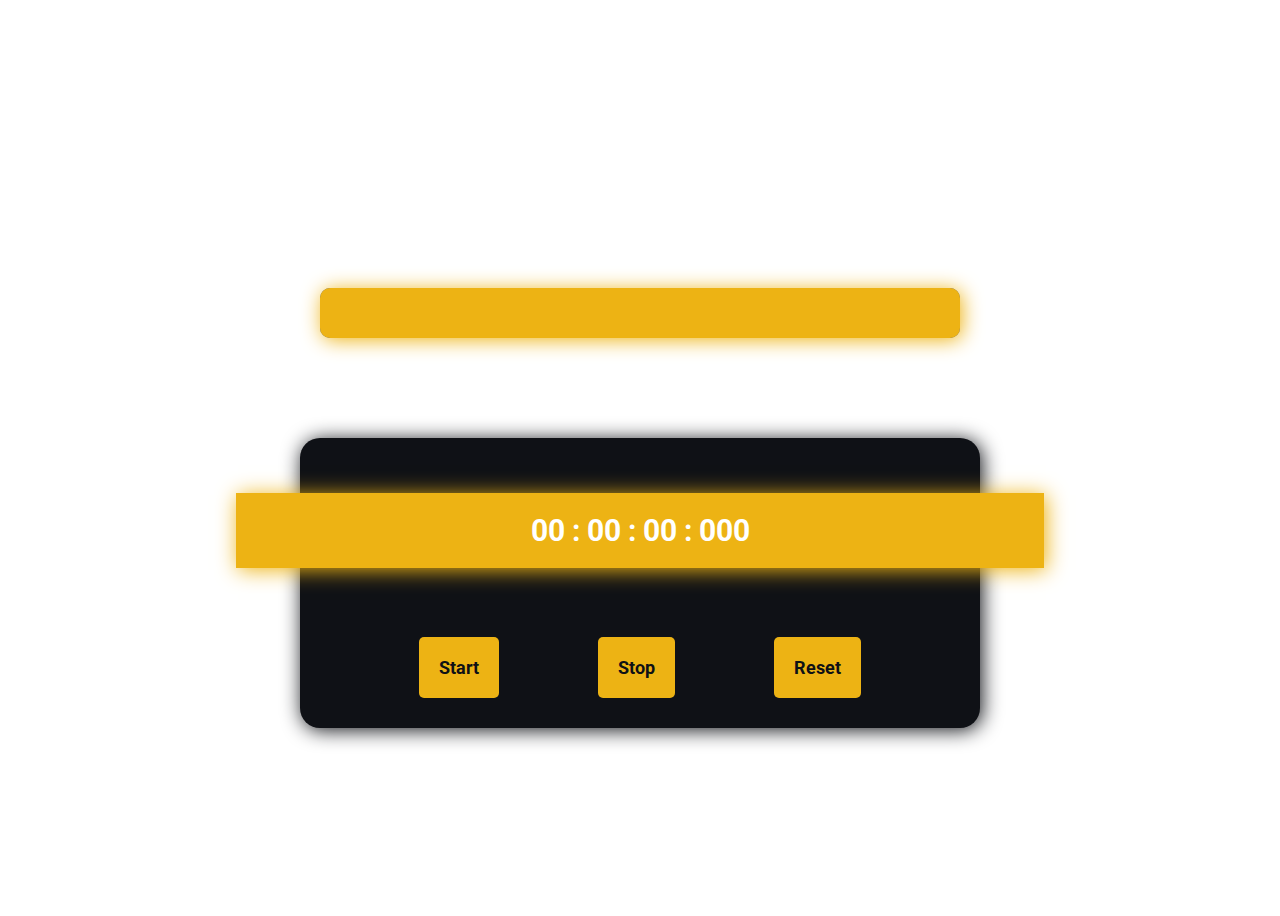
<file: Tema 2/index.html>
<!DOCTYPE html>
<html lang="en">
  <head>
    <title>Tema 2</title>
    <link rel="stylesheet" href="style.css" />
    <script src="stopwatch.js" type="module"></script>
  </head>
  <body>
    <div id="app-container">
      <div id="loader-container">
        <span style="width: 100%">
          <span class="progress"> </span>
        </span>
      </div>
      <div id="stopwatch-container">
        <div id="timer-container">00 : 00 : 00 : 000</div>
        <div id="buttons-container">
          <button id="start-time-btn" class="custom-btn">Start</button>
          <button id="pause-time-btn" class="custom-btn">Stop</button>
          <button id="reset-time-btn" class="custom-btn">Reset</button>
        </div>
      </div>
    </div>
  </body>
</html>
</file>
<file: Tema 2/style.css>
@import url("https://fonts.googleapis.com/css2?family=Roboto:wght@400;700&display=swap");

#app-container {
  display: flex;
  height: 100vh;
  position: relative;
  justify-content: center;
  align-items: center;
  flex-direction: column;
}

#loader-container {
  height: 50px;
  width: 50vw;
  background-color: #5e6678;
  margin: 100px;
  overflow: hidden;
  border-radius: 10px;
  box-shadow: 2px 2px 20px #edb314;
}

#loader-container span {
  display: block;
  height: 100%;
}

.progress {
  background-color: #edb314;
  animation: progressBar 3s ease-in-out;
  animation-fill-mode: both;
}

@keyframes progressBar {
  0% {
    width: 0;
  }
  100% {
    width: 100%;
  }
}

#stopwatch-container {
  width: 50vw;
  background-color: #0f1116;
  padding: 20px;
  height: 250px;
  border-radius: 20px;
  display: flex;
  flex-direction: column;
  align-items: center;
  justify-content: space-around;
  box-shadow: 2px 2px 20px #0f1116;
}

#buttons-container {
  width: 100%;
  display: flex;
  justify-content: space-evenly;
}

#timer-container {
  color: white;
  font-weight: 700;
  font-size: 30px;
  background-color: #edb314;
  width: 120%;
  padding: 20px;
  font-family: "Roboto", sans-serif;
  box-shadow: 2px 2px 20px #edb314;
  display: flex;
  justify-content: center;
  margin-top: 25px;
}

#buttons-container {
  padding-top: 50px;
}

.custom-btn {
  border-radius: 5px;
  background-color: #edb314;
  color: #0f1116;
  font-weight: 700;
  font-size: 18px;
  font-family: "Roboto", sans-serif;

  padding: 20px;
  border: none;
}

.custom-btn:hover {
  cursor: pointer;
  box-shadow: 2px 2px 20px #edb314;
}
</file>
